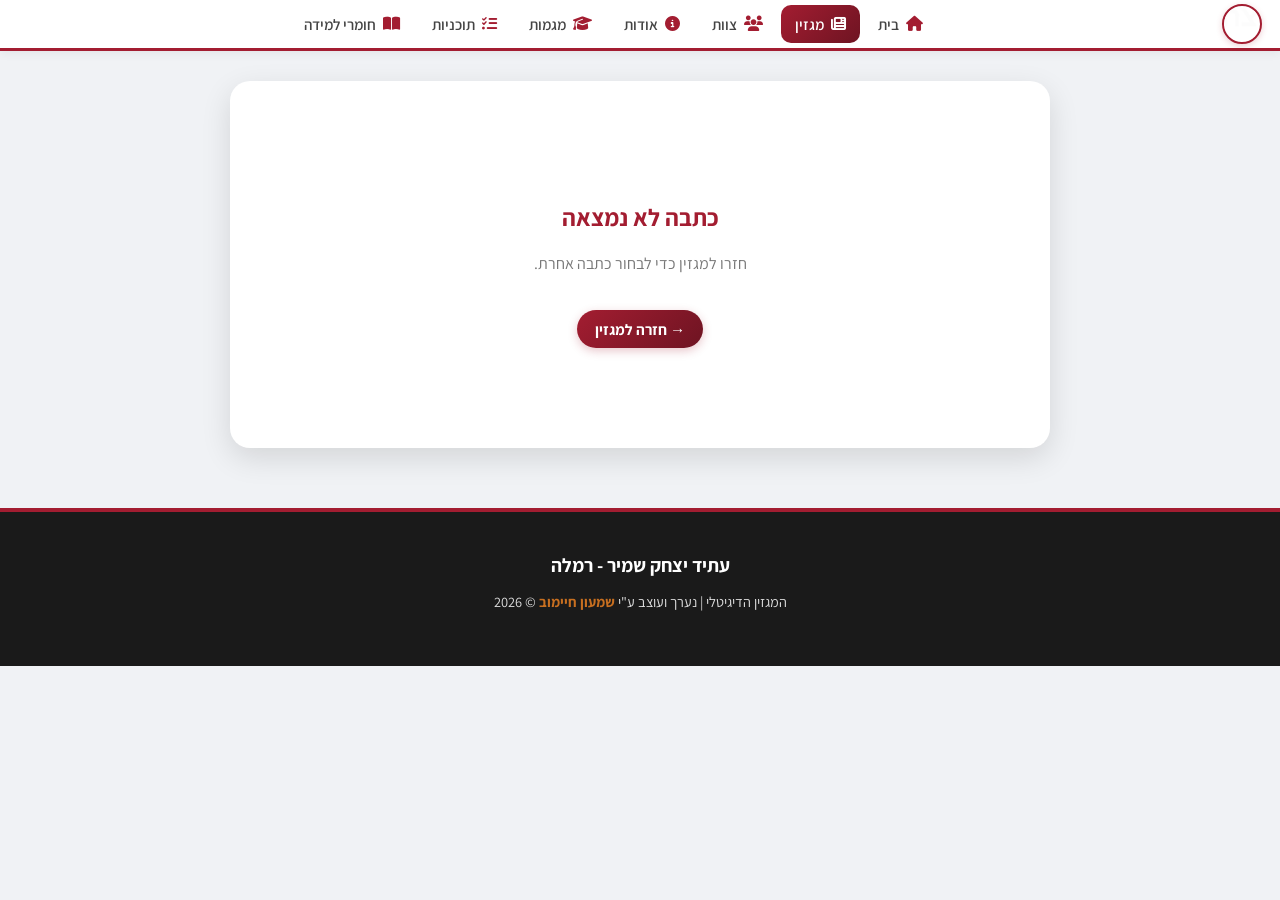
<file: article.html>
<!DOCTYPE html>
<html lang="he" dir="rtl">
<head>
    <meta charset="UTF-8">
    <meta name="viewport" content="width=device-width, initial-scale=1.0">
    <title>טוען כתבה... | מגזין עתיד שמיר</title>
    <link rel="icon" href="logo.png">
    <link href="https://fonts.googleapis.com/css2?family=Assistant:wght@300;400;600;700&display=swap" rel="stylesheet">
    <link rel="stylesheet" href="https://cdnjs.cloudflare.com/ajax/libs/font-awesome/6.5.2/css/all.min.css">
    <link rel="stylesheet" href="style.css">
</head>
<body>

<!-- ====== TOP SCHOOL NAVBAR (also on article pages) ====== -->
<nav class="school-nav" id="schoolNav">
    <div class="school-nav-inner">
        <a href="#" class="school-nav-logo" aria-label="לאתר בית הספר">
            <img src="logo.png" alt="לוגו בית הספר">
        </a>
        <ul class="school-nav-links">
            <li><a href="#"><i class="fa-solid fa-house"></i><span>בית</span></a></li>
            <li><a href="index.html" class="active"><i class="fa-solid fa-newspaper"></i><span>מגזין</span></a></li>
            <li><a href="#"><i class="fa-solid fa-users"></i><span>צוות</span></a></li>
            <li><a href="#"><i class="fa-solid fa-circle-info"></i><span>אודות</span></a></li>
            <li><a href="#"><i class="fa-solid fa-graduation-cap"></i><span>מגמות</span></a></li>
            <li><a href="#"><i class="fa-solid fa-list-check"></i><span>תוכניות</span></a></li>
            <li><a href="#"><i class="fa-solid fa-book-open"></i><span>חומרי למידה</span></a></li>
        </ul>
    </div>
</nav>

<!-- Mobile sticky bar: hamburger only (school-nav is hidden on mobile) -->
<div class="mobile-controls mobile-controls-article">
    <button class="hamburger-btn" onclick="toggleMobileMenu()" aria-label="תפריט">
        <span></span><span></span><span></span>
    </button>
</div>

<!-- Mobile menu -->
<div id="mobileMenu" class="mobile-menu">
    <div class="mobile-menu-content">
        <button class="close-menu" onclick="toggleMobileMenu()" aria-label="סגור"><i class="fa-solid fa-xmark"></i></button>
        <button class="close-menu-arrow" onclick="toggleMobileMenu()" aria-label="סגור תפריט"><i class="fa-solid fa-arrow-left"></i></button>

        <div class="mobile-menu-section">
            <h3><i class="fa-solid fa-compass"></i> ניווט באתר</h3>
            <a class="mm-link" href="#"><i class="fa-solid fa-house"></i> בית</a>
            <a class="mm-link active" href="index.html"><i class="fa-solid fa-newspaper"></i> מגזין</a>
            <a class="mm-link" href="#"><i class="fa-solid fa-users"></i> צוות</a>
            <a class="mm-link" href="#"><i class="fa-solid fa-circle-info"></i> אודות</a>
            <a class="mm-link" href="#"><i class="fa-solid fa-graduation-cap"></i> מגמות</a>
            <a class="mm-link" href="#"><i class="fa-solid fa-list-check"></i> תוכניות</a>
            <a class="mm-link" href="#"><i class="fa-solid fa-book-open"></i> חומרי למידה</a>
        </div>
    </div>
</div>
<div id="mobileMenuBackdrop" class="mobile-menu-backdrop" onclick="toggleMobileMenu()"></div>

<script>
function toggleMobileMenu() {
    document.getElementById('mobileMenu')?.classList.toggle('active');
    document.getElementById('mobileMenuBackdrop')?.classList.toggle('active');
    document.body.classList.toggle('menu-open');
}
</script>

<div class="article-layout">
    <aside class="related-side related-side-right" id="relatedRight" aria-label="כתבות נוספות"></aside>

    <main id="articleRoot" class="article-container">
        <div style="text-align:center; padding:60px 20px; color:#888;">טוען כתבה...</div>
    </main>

    <aside class="related-side related-side-left" id="relatedLeft" aria-label="כתבות נוספות"></aside>
</div>

<section class="related-mobile" id="relatedMobile" aria-label="כתבות נוספות"></section>

<footer>
    <p style="font-size:1.2rem; font-weight:700; margin:0 0 8px;">עתיד יצחק שמיר - רמלה</p>
    <p class="footer-credits">המגזין הדיגיטלי | נערך ועוצב ע"י <span class="footer-name">שמעון חיימוב</span> &copy; 2026</p>
</footer>

<button class="scroll-top-btn" id="scrollTopBtn" onclick="window.scrollTo({top:0,behavior:'smooth'})" aria-label="לראש העמוד">
    <i class="fa-solid fa-arrow-up"></i>
</button>

<script>
(function(){
    const btn = document.getElementById('scrollTopBtn');
    if (!btn) return;
    window.addEventListener('scroll', () => {
        btn.classList.toggle('show', window.scrollY > 400);
    }, { passive: true });
})();
</script>

<script src="articles.js"></script>
<script src="article.js"></script>
</body>
</html>
</file>
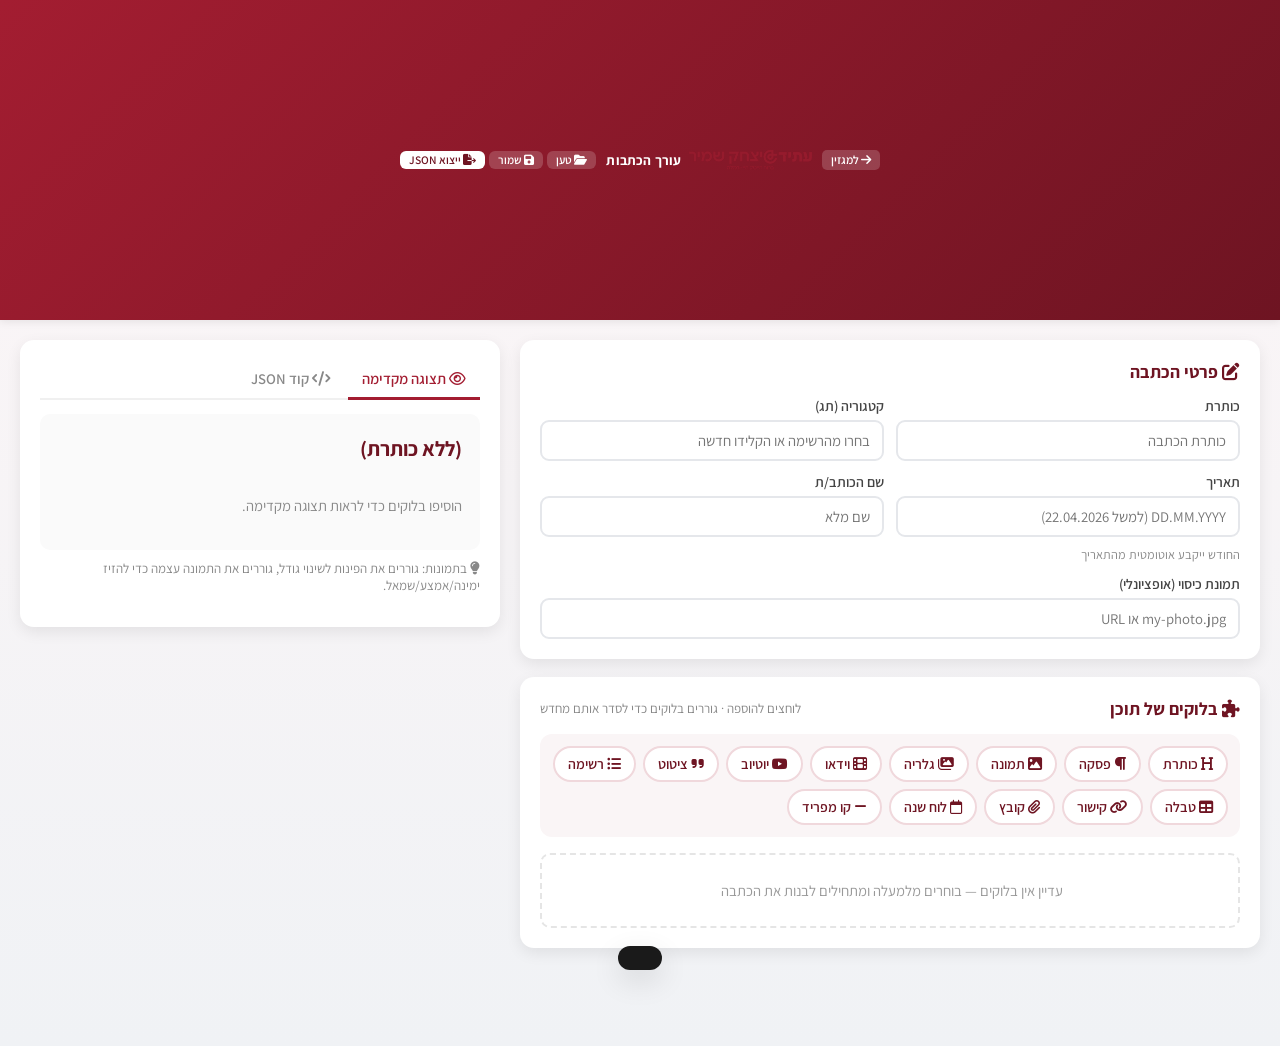
<file: editor.html>
<!DOCTYPE html>
<html lang="he" dir="rtl">
<head>
<meta charset="UTF-8">
<meta name="viewport" content="width=device-width,initial-scale=1">
<title>עורך כתבות — עתיד שמיר</title>
<link rel="icon" href="logo.png">
<link href="https://fonts.googleapis.com/css2?family=Assistant:wght@400;600;700;800&display=swap" rel="stylesheet">
<link rel="stylesheet" href="https://cdnjs.cloudflare.com/ajax/libs/font-awesome/6.5.2/css/all.min.css">
<link rel="stylesheet" href="style.css">
<link rel="stylesheet" href="editor.css">
</head>
<body class="editor-body">

<header class="editor-header">
    <div class="editor-header-inner">
        <a href="index.html" class="editor-back"><i class="fa-solid fa-arrow-right"></i> למגזין</a>
        <div class="editor-title">
            <img src="logo2.png" alt="" class="editor-logo">
            <h1>עורך הכתבות</h1>
        </div>
        <div class="editor-actions-top">
            <button class="ed-btn ed-btn-ghost" data-action="load-draft"><i class="fa-solid fa-folder-open"></i> טען</button>
            <button class="ed-btn ed-btn-ghost" data-action="save-draft"><i class="fa-solid fa-floppy-disk"></i> שמור</button>
            <button class="ed-btn ed-btn-primary" data-action="export-json"><i class="fa-solid fa-file-export"></i> ייצוא JSON</button>
        </div>
    </div>
</header>

<main class="editor-main">
    <section class="editor-form">
        <div class="ed-card">
            <h2><i class="fa-solid fa-pen-to-square"></i> פרטי הכתבה</h2>
            <div class="ed-grid-2">
                <label>כותרת
                    <input id="f-title" type="text" placeholder="כותרת הכתבה" data-bind>
                </label>
                <label>קטגוריה (תג)
                    <input id="f-tag" type="text" list="cat-list" placeholder="בחרו מהרשימה או הקלידו חדשה" data-bind>
                    <datalist id="cat-list">
                        <option value="PBL"></option>
                        <option value="הנהלה"></option>
                        <option value="הרצאות וטקסים"></option>
                        <option value="לימודים"></option>
                        <option value="למידה"></option>
                        <option value="מגמות"></option>
                        <option value="סיורים וטיולים"></option>
                        <option value="פעילויות"></option>
                        <option value="צוות"></option>
                    </datalist>
                </label>
                <label>תאריך
                    <input id="f-date" type="text" placeholder="DD.MM.YYYY (למשל 22.04.2026)" data-bind>
                    <small style="font-weight:400;color:#888;font-size:0.78rem;margin-top:4px;">החודש ייקבע אוטומטית מהתאריך</small>
                </label>
                <label>שם הכותב/ת
                    <input id="f-author" type="text" placeholder="שם מלא" data-bind>
                </label>
                <label class="span-2">תמונת כיסוי (אופציונלי)
                    <input id="f-img" type="text" placeholder="my-photo.jpg או URL" data-bind>
                </label>
            </div>
        </div>

        <div class="ed-card">
            <div class="ed-card-head">
                <h2><i class="fa-solid fa-puzzle-piece"></i> בלוקים של תוכן</h2>
                <span class="ed-hint">לוחצים להוספה · גוררים בלוקים כדי לסדר אותם מחדש</span>
            </div>

            <div class="ed-block-picker" id="blockPicker">
                <button data-add="heading"><i class="fa-solid fa-heading"></i> כותרת</button>
                <button data-add="paragraph"><i class="fa-solid fa-paragraph"></i> פסקה</button>
                <button data-add="image"><i class="fa-solid fa-image"></i> תמונה</button>
                <button data-add="gallery"><i class="fa-solid fa-images"></i> גלריה</button>
                <button data-add="video"><i class="fa-solid fa-film"></i> וידאו</button>
                <button data-add="youtube"><i class="fa-brands fa-youtube"></i> יוטיוב</button>
                <button data-add="quote"><i class="fa-solid fa-quote-right"></i> ציטוט</button>
                <button data-add="list"><i class="fa-solid fa-list-ul"></i> רשימה</button>
                <button data-add="table"><i class="fa-solid fa-table"></i> טבלה</button>
                <button data-add="link"><i class="fa-solid fa-link"></i> קישור</button>
                <button data-add="file"><i class="fa-solid fa-paperclip"></i> קובץ</button>
                <button data-add="calendar"><i class="fa-regular fa-calendar"></i> לוח שנה</button>
                <button data-add="divider"><i class="fa-solid fa-minus"></i> קו מפריד</button>
            </div>

            <div id="blocks" class="ed-blocks"></div>
            <div class="ed-empty" id="emptyHint">עדיין אין בלוקים — בוחרים מלמעלה ומתחילים לבנות את הכתבה <i class="fa-solid fa-sparkles"></i></div>
        </div>
    </section>

    <aside class="editor-side">
        <div class="ed-card">
            <div class="ed-tabs">
                <button class="ed-tab active" data-tab="preview"><i class="fa-regular fa-eye"></i> תצוגה מקדימה</button>
                <button class="ed-tab" data-tab="json"><i class="fa-solid fa-code"></i> קוד JSON</button>
            </div>
            <div id="tab-preview" class="ed-tab-content active">
                <div id="preview" class="ed-preview"></div>
                <p class="ed-hint" style="margin-top:10px;"><i class="fa-solid fa-lightbulb"></i> בתמונות: גוררים את הפינות לשינוי גודל, גוררים את התמונה עצמה כדי להזיז ימינה/אמצע/שמאל.</p>
            </div>
            <div id="tab-json" class="ed-tab-content">
                <div class="ed-json-actions">
                    <button class="ed-btn ed-btn-primary" data-action="copy-json"><i class="fa-solid fa-copy"></i> העתק</button>
                    <button class="ed-btn ed-btn-ghost" data-action="download-json"><i class="fa-solid fa-download"></i> הורד קובץ</button>
                </div>
                <pre id="jsonOut" class="ed-json"></pre>
                <p class="ed-hint">מעתיקים את הבלוק שלמעלה ומדביקים אותו בקובץ <code>articles.js</code> בתוך המערך <code>articles</code>. זהו — הכתבה תופיע באתר.</p>
            </div>
        </div>
    </aside>
</main>

<div id="toast" class="ed-toast"></div>

<script src="editor.js"></script>
</body>
</html>
</file>
<file: style.css>
/* ================================
   עתיד שמיר — מגזין דיגיטלי
   Optimized stylesheet (single source of truth)
   ================================ */

:root {
    --primary: #A31D31;
    --primary-dark: #6e1422;
    --secondary: #E67E22;
    --secondary-dark: #d35400;
    --dark: #1a1a1a;
    --accent: #ffffff;
    --glass: rgba(255, 255, 255, 0.92);
    --manager-grad: linear-gradient(135deg, #A31D31 0%, #6e1422 100%);
    --primary-grad: linear-gradient(135deg, var(--primary), var(--primary-dark));
    --secondary-grad: linear-gradient(135deg, var(--secondary), var(--secondary-dark));
    --shadow-sm: 0 2px 8px rgba(0,0,0,0.08);
    --shadow-md: 0 5px 15px rgba(0,0,0,0.08);
    --shadow-lg: 0 10px 30px rgba(0,0,0,0.12);
    --shadow-xl: 0 20px 40px rgba(163, 29, 49, 0.18);
    --transition: 0.3s cubic-bezier(0.4, 0, 0.2, 1);
}

* { box-sizing: border-box; }
html { scroll-behavior: smooth; }
body {
    font-family: 'Assistant', sans-serif;
    margin: 0;
    background: #f0f2f5;
    color: #333;
    overflow-x: hidden;
    -webkit-tap-highlight-color: transparent;
}
::selection { background: var(--primary); color: white; }
img, video, iframe { max-width: 100%; }

/* ================================
   HEADER (logo + arrows + slideshow)
   ================================ */
header {
    position: relative;
    color: white;
    text-align: center;
    padding: 80px 20px;
    display: flex;
    flex-direction: column;
    align-items: center;
    justify-content: center;
    overflow: hidden;
    min-height: 320px;
}

.header-bg {
    position: absolute;
    inset: 0;
    z-index: 0;
}
.header-bg-slide {
    position: absolute;
    inset: 0;
    background-size: cover;
    background-position: center;
    opacity: 0;
    transition: opacity 1.2s ease-in-out, transform 8s ease-out;
    transform: scale(1.05);
}
.header-bg-slide.active {
    opacity: 1;
    transform: scale(1);
}
.header-bg::after {
    content: '';
    position: absolute;
    inset: 0;
    background: linear-gradient(135deg, rgba(163, 29, 49, 0.85), rgba(26, 26, 26, 0.75));
    z-index: 1;
}

.header-inner {
    position: relative;
    z-index: 2;
    display: flex;
    align-items: center;
    justify-content: center;
    gap: 30px;
    width: 100%;
    max-width: 1400px;
}

.main-logo {
    width: 700px;
    max-width: 75%;
    height: auto;
    filter: drop-shadow(0px 4px 10px rgba(0,0,0,0.3));
    animation: logoFloat 3s ease-in-out infinite;
}
@keyframes logoFloat {
    0%, 100% { transform: translateY(0); }
    50% { transform: translateY(-10px); }
}

.header-arrow {
    background: rgba(255, 255, 255, 0.12);
    backdrop-filter: blur(8px);
    -webkit-backdrop-filter: blur(8px);
    border: 2px solid rgba(255, 255, 255, 0.35);
    color: white;
    width: 54px;
    height: 54px;
    border-radius: 50%;
    cursor: pointer;
    font-size: 1.6rem;
    display: flex;
    align-items: center;
    justify-content: center;
    transition: var(--transition);
    flex-shrink: 0;
    box-shadow: 0 4px 15px rgba(0,0,0,0.2);
}
.header-arrow:hover {
    background: var(--primary);
    border-color: white;
    transform: scale(1.1);
    box-shadow: 0 6px 20px rgba(163, 29, 49, 0.4);
}
.header-arrow:active { transform: scale(0.95); }

.header-dots {
    position: absolute;
    bottom: 18px;
    left: 50%;
    transform: translateX(-50%);
    display: flex;
    gap: 8px;
    z-index: 3;
}
.header-dots .h-dot {
    width: 9px;
    height: 9px;
    border-radius: 50%;
    background: rgba(255,255,255,0.4);
    cursor: pointer;
    transition: var(--transition);
}
.header-dots .h-dot.active {
    background: white;
    width: 26px;
    border-radius: 10px;
}

/* ================================
   MOBILE CONTROLS
   ================================ */
.mobile-controls {
    display: none;
    position: sticky;
    top: 0;
    background: white;
    padding: 10px 12px;
    z-index: 1101;
    box-shadow: var(--shadow-sm);
    align-items: center;
    gap: 10px;
}
.hamburger-btn {
    width: 42px; height: 42px;
    background: white;
    border: 2px solid var(--primary);
    border-radius: 10px;
    cursor: pointer; padding: 8px;
    display: flex; flex-direction: column;
    justify-content: space-around; align-items: center;
    transition: var(--transition);
    flex-shrink: 0;
}
.hamburger-btn:hover { background: var(--primary); }
.hamburger-btn:hover span,
.hamburger-btn.active span { background: white; }
.hamburger-btn span {
    width: 22px; height: 2.5px;
    background: var(--primary);
    border-radius: 3px;
    transition: var(--transition);
}
.hamburger-btn.active { background: var(--primary); }
.hamburger-btn.active span:nth-child(1) { transform: rotate(45deg) translate(5px, 5px); }
.hamburger-btn.active span:nth-child(2) { opacity: 0; }
.hamburger-btn.active span:nth-child(3) { transform: rotate(-45deg) translate(6px, -6px); }

.mobile-search {
    flex: 1;
    padding: 11px 18px;
    border: 2px solid #e0e0e0;
    border-radius: 22px;
    font-family: inherit;
    font-size: 0.95rem;
    outline: none;
    transition: var(--transition);
    background: #fafafa;
}
.mobile-search:focus {
    border-color: var(--primary);
    background: white;
    box-shadow: 0 0 0 3px rgba(163, 29, 49, 0.1);
}

.mobile-menu {
    position: fixed;
    top: 0; right: -100%;
    width: 85%; max-width: 350px;
    height: 100vh;
    background: white;
    z-index: 2000;
    overflow-y: auto;
    overflow-x: hidden;
    transition: right 0.4s cubic-bezier(0.4, 0, 0.2, 1);
    box-shadow: -5px 0 25px rgba(0,0,0,0.2);
    visibility: hidden;
}
.mobile-menu.active { right: 0; visibility: visible; }
.mobile-menu-content { padding: 20px; padding-top: 18px; position: relative; }

.menu-logo-bar {
    display: flex;
    align-items: center;
    justify-content: center;
    padding: 8px 0 14px;
    margin: 0 auto 14px;
    border-bottom: 2px solid #f0f0f0;
    background: transparent;
}
.menu-logo-bar img {
    height: 70px;
    width: auto;
    max-width: 80%;
    object-fit: contain;
    display: block;
    background: transparent;
    filter: drop-shadow(0 2px 6px rgba(0,0,0,0.1));
}

.close-menu {
    position: absolute; left: 12px; top: 12px;
    background: #f5f5f5; border: none;
    font-size: 26px; cursor: pointer;
    color: #333; line-height: 1;
    width: 38px; height: 38px;
    border-radius: 50%;
    display: flex; align-items: center; justify-content: center;
    transition: var(--transition);
    z-index: 5;
}
.close-menu:hover { background: var(--primary); color: white; }

.close-menu-arrow {
    position: absolute;
    top: 50%;
    left: -1px;
    transform: translate(-100%, -50%);
    width: 34px; height: 64px;
    background: var(--primary-grad);
    color: white;
    border: none;
    border-radius: 12px 0 0 12px;
    cursor: pointer;
    font-size: 1.3rem;
    font-weight: bold;
    box-shadow: -4px 0 12px rgba(0,0,0,0.25);
    display: flex;
    align-items: center;
    justify-content: center;
    transition: var(--transition);
    opacity: 0;
    pointer-events: none;
    z-index: 2001;
}
.mobile-menu.active .close-menu-arrow {
    opacity: 1;
    pointer-events: auto;
}
.close-menu-arrow:hover { background: var(--primary-dark); }
.mobile-menu-section {
    margin-bottom: 25px;
    padding-bottom: 20px;
    border-bottom: 1px solid #eee;
}
.mobile-menu-section:last-child { border-bottom: none; }
.mobile-menu-section h3 {
    font-size: 1.05rem;
    margin-bottom: 15px;
    color: var(--primary);
    font-weight: bold;
}
.mobile-select, .sidebar-input {
    width: 100%;
    padding: 12px;
    border: 2px solid #e0e0e0;
    border-radius: 12px;
    font-family: inherit;
    font-size: 0.95rem;
    background: white;
    outline: none;
    transition: var(--transition);
    font-weight: 600;
}
.mobile-select:focus, .sidebar-input:focus {
    border-color: var(--primary);
    box-shadow: 0 0 0 3px rgba(163, 29, 49, 0.1);
}
.mobile-filter-btn {
    display: inline-flex;
    align-items: center;
    gap: 7px;
    padding: 9px 16px;
    margin: 0 0 8px 0;
    border: none;
    background: #fbeef0;
    color: var(--primary-dark, #7a1424);
    border-radius: 999px;
    cursor: pointer;
    font-weight: 600;
    font-family: inherit;
    transition: var(--transition);
    font-size: 0.9rem;
    white-space: nowrap;
}
.mobile-filter-btn .chip-dot {
    width: 7px; height: 7px; border-radius: 50%;
    background: var(--primary); display: inline-block;
    transition: var(--transition);
}
.mobile-filter-btn:hover { background: #f6dde2; }
.mobile-filter-btn.active {
    background: var(--primary-grad);
    color: white;
    box-shadow: 0 4px 12px rgba(163, 29, 49, 0.35);
}
.mobile-filter-btn.active .chip-dot { background: white; }
/* In the categories accordion, lay chips out as wrap */
.mm-acc-body { flex-direction: row !important; flex-wrap: wrap; gap: 6px; }
.manager-section {
    background: var(--manager-grad);
    color: white;
    padding: 20px;
    border-radius: 15px;
}
.manager-section h3 { color: white; }

/* ================================
   DESKTOP FILTER BAR
   ================================ */
.filter-container {
    position: relative;
    background: var(--glass);
    backdrop-filter: blur(10px);
    -webkit-backdrop-filter: blur(10px);
    padding: 12px 20px;
    margin: 0;
    z-index: 50;
    box-shadow: 0 2px 10px rgba(0,0,0,0.06);
    display: flex;
    align-items: center;
    justify-content: center;
    gap: 10px;
    flex-wrap: wrap;
    width: 100%;
    max-width: none;
}
.filter-group-start, .filter-group-end {
    display: flex;
    align-items: center;
    gap: 8px;
    flex-shrink: 0;
}
/* All filter controls (All / month dropdown / sort) share the chip pill look */
.filter-btn, .dropdown-select, .sort-btn {
    display: inline-flex;
    align-items: center;
    gap: 7px;
    padding: 9px 16px;
    border: none;
    background: #fbeef0;
    color: var(--primary-dark, #7a1424);
    border-radius: 999px;
    cursor: pointer;
    font-weight: 600;
    transition: var(--transition);
    font-size: 0.9rem;
    font-family: inherit;
    outline: none;
    white-space: nowrap;
    flex-shrink: 0;
    line-height: 1.3;
}
.filter-btn:hover, .sort-btn:hover, .dropdown-select:hover {
    background: #f6dde2;
    transform: translateY(-1px);
}
.filter-btn.active {
    background: var(--primary-grad);
    color: white;
    box-shadow: 0 4px 12px rgba(163, 29, 49, 0.35);
}
.filter-btn.active .chip-dot, .sort-btn .chip-dot, .dropdown-select-wrap.has-dot::before { background: white; }
.dropdown-select {
    appearance: none;
    -webkit-appearance: none;
    padding-left: 28px;
    background-image: url("data:image/svg+xml;charset=UTF-8,%3csvg xmlns='http://www.w3.org/2000/svg' viewBox='0 0 24 24' fill='none' stroke='%23A31D31' stroke-width='2.5' stroke-linecap='round' stroke-linejoin='round'%3e%3cpolyline points='6 9 12 15 18 9'%3e%3c/polyline%3e%3c/svg%3e");
    background-repeat: no-repeat;
    background-position: left 10px center;
    background-size: 12px;
}

/* Mobile horizontal scroll category chips */
.chip-scroll {
    display: none;
    overflow-x: auto;
    overflow-y: hidden;
    -webkit-overflow-scrolling: touch;
    scrollbar-width: none;
    padding: 12px 15px;
    background: white;
    gap: 8px;
    position: sticky;
    top: 66px;
    z-index: 999;
    box-shadow: 0 1px 4px rgba(0,0,0,0.06);
}
.chip-scroll::-webkit-scrollbar { display: none; }

/* Desktop categories: become direct flex children of .filter-container so all pills wrap together as one row */
.desktop-cats {
    display: contents;
}
.chip {
    display: inline-flex;
    align-items: center;
    gap: 7px;
    flex-shrink: 0;
    padding: 9px 16px;
    border: none;
    color: var(--primary-dark, #7a1424);
    background: #fbeef0;
    border-radius: 999px;
    font-size: 0.9rem;
    font-weight: 600;
    cursor: pointer;
    transition: var(--transition);
    white-space: nowrap;
    font-family: inherit;
}
.chip .chip-dot {
    width: 7px;
    height: 7px;
    border-radius: 50%;
    background: var(--primary);
    display: inline-block;
    transition: var(--transition);
}
.chip:hover {
    background: #f6dde2;
    transform: translateY(-1px);
}
.chip.active {
    background: var(--primary-grad);
    color: white;
    box-shadow: 0 4px 12px rgba(163, 29, 49, 0.35);
}
.chip.active .chip-dot { background: white; }

/* ================================
   CARD MEDIA CAROUSEL
   ================================ */
.card-slides {
    position: relative;
    width: 100%;
    height: 100%;
}
.card-slide {
    position: absolute;
    inset: 0;
    opacity: 0;
    transition: opacity 0.5s ease;
}
.card-slide.active { opacity: 1; }
.card-arrow {
    position: absolute;
    top: 50%;
    transform: translateY(-50%);
    background: rgba(0,0,0,0.45);
    color: white;
    border: none;
    width: 36px;
    height: 36px;
    border-radius: 50%;
    cursor: pointer;
    z-index: 7;
    display: flex;
    align-items: center;
    justify-content: center;
    font-size: 1rem;
    opacity: 0;
    transition: var(--transition);
}
.card:hover .card-arrow,
.card-arrow:focus { opacity: 1; }
.card-arrow:hover { background: var(--primary); transform: translateY(-50%) scale(1.1); }
.card-arrow-prev { right: 8px; }
.card-arrow-next { left: 8px; }
.card-dots {
    position: absolute;
    bottom: 8px;
    left: 50%;
    transform: translateX(-50%);
    display: flex;
    gap: 5px;
    z-index: 7;
}
.card-dot {
    width: 6px; height: 6px;
    background: rgba(255,255,255,0.5);
    border-radius: 50%;
    transition: var(--transition);
}
.card-dot.active { background: white; width: 18px; border-radius: 6px; }

/* On mobile: always show arrows */
@media (max-width: 900px) {
    .card-arrow { opacity: 1; background: rgba(0,0,0,0.55); }
}

/* ================================
   LAYOUT + GRID
   ================================ */
.main-layout {
    display: grid;
    grid-template-columns: 3fr 1fr;
    max-width: 1400px;
    margin: 40px auto;
    gap: 30px;
    padding: 0 20px;
}
.grid {
    display: grid;
    grid-template-columns: repeat(3, 1fr);
    gap: 25px;
}

/* ================================
   CARDS
   ================================ */
.card {
    background: white;
    border-radius: 20px;
    overflow: hidden;
    box-shadow: var(--shadow-md);
    transition: all 0.4s cubic-bezier(0.4, 0, 0.2, 1);
    position: relative;
    border-bottom: 4px solid transparent;
    cursor: pointer;
    display: flex;
    flex-direction: column;
    text-decoration: none;
    color: inherit;
    animation: fadeInUp 0.5s ease-out;
}
@keyframes fadeInUp {
    from { opacity: 0; transform: translateY(20px); }
    to { opacity: 1; transform: translateY(0); }
}
.card:hover {
    transform: translateY(-8px);
    border-bottom-color: var(--secondary);
    box-shadow: var(--shadow-xl);
}
.card-img-wrapper {
    position: relative;
    height: 220px;
    overflow: hidden;
    background: #000;
    flex-shrink: 0;
}
.card-img {
    width: 100%;
    height: 100%;
    object-fit: cover;
    transition: transform 0.5s ease;
    display: block;
}
.card:hover .card-img { transform: scale(1.05); }

.month-badge {
    position: absolute;
    top: 12px;
    right: 12px;
    background: var(--secondary);
    color: white;
    padding: 5px 12px;
    border-radius: 10px;
    font-size: 0.85rem;
    font-weight: bold;
    z-index: 6;
    box-shadow: 0 2px 8px rgba(0,0,0,0.2);
}
.card-body { padding: 20px; flex-grow: 1; display: block; text-decoration: none; color: inherit; }
.card-tag {
    color: var(--primary);
    font-size: 0.85rem;
    font-weight: bold;
}
.card-body h3 {
    font-size: 1.2rem;
    margin: 8px 0 10px;
    line-height: 1.4;
    color: var(--dark);
}
.card-body p {
    color: #666;
    font-size: 0.92rem;
    line-height: 1.5;
    margin: 0;
}

/* ================================
   SIDEBAR
   ================================ */
.sidebar { display: flex; flex-direction: column; gap: 25px; }
.widget {
    background: white;
    padding: 25px;
    border-radius: 20px;
    box-shadow: var(--shadow-md);
}
.widget h3 {
    border-bottom: 2px solid var(--primary);
    padding-bottom: 12px;
    margin-top: 0;
    font-size: 1.2rem;
}
.manager-widget {
    background: var(--manager-grad);
    color: white;
}
.manager-widget h3 { border-color: rgba(255,255,255,0.4); }

.widget form button, .mobile-menu-section form button {
    width: 100%;
    padding: 12px;
    background: var(--secondary-grad);
    color: white;
    border: none;
    border-radius: 10px;
    cursor: pointer;
    font-weight: bold;
    font-family: inherit;
    margin-top: 8px;
    transition: var(--transition);
}
.widget form button:hover, .mobile-menu-section form button:hover {
    transform: translateY(-2px);
    box-shadow: 0 6px 15px rgba(230, 126, 34, 0.4);
}

#countdown, #mobileCountdown {
    font-size: 2.5rem;
    font-weight: bold;
    color: var(--primary);
    text-align: center;
}

/* ================================
   ARTICLE PAGE
   ================================ */
.article-topbar {
    position: sticky;
    top: 0;
    background: var(--glass);
    backdrop-filter: blur(10px);
    -webkit-backdrop-filter: blur(10px);
    padding: 10px 24px;
    z-index: 100;
    box-shadow: var(--shadow-sm);
    display: flex;
    align-items: center;
    gap: 14px;
    border-bottom: 3px solid var(--primary);
}
.topbar-side { flex: 1; display: flex; align-items: center; gap: 10px; }
.topbar-side.right { justify-content: flex-start; }
.topbar-side.left { justify-content: flex-end; }
.topbar-brand {
    display: flex;
    align-items: center;
    gap: 12px;
    text-decoration: none;
    color: inherit;
    justify-content: center;
    flex-shrink: 0;
    transition: var(--transition);
}
.topbar-brand:hover { transform: translateY(-1px); }
.topbar-brand img {
    width: 56px;
    height: 56px;
    object-fit: contain;
    filter: drop-shadow(0 2px 6px rgba(0,0,0,0.15));
}
.topbar-actions { display: flex; align-items: center; gap: 8px; }
.back-btn {
    display: inline-flex;
    align-items: center;
    gap: 8px;
    padding: 9px 18px;
    background: var(--primary-grad);
    color: white;
    text-decoration: none;
    border-radius: 22px;
    font-weight: bold;
    border: none;
    cursor: pointer;
    font-family: inherit;
    font-size: 0.95rem;
    transition: var(--transition);
    box-shadow: 0 3px 10px rgba(163, 29, 49, 0.25);
}
.back-btn:hover {
    transform: translateX(-3px);
    box-shadow: 0 5px 15px rgba(163, 29, 49, 0.4);
}
.share-btn-framed {
    background: white;
    border: 1.5px solid #ddd;
    border-radius: 22px;
    padding: 9px 16px;
    cursor: pointer;
    display: inline-flex;
    align-items: center;
    gap: 8px;
    transition: var(--transition);
    font-family: inherit;
    font-weight: bold;
    font-size: 0.9rem;
    color: #555;
}
.share-btn-framed:hover {
    border-color: var(--secondary);
    color: var(--secondary);
}
#share-feedback {
    color: #27ae60;
    font-size: 0.85rem;
    font-weight: bold;
    opacity: 0;
    transition: opacity 0.3s;
}
#share-feedback.show { opacity: 1; }

/* Article layout: side rails with related articles */
.article-layout {
    display: grid;
    grid-template-columns: minmax(220px, 1fr) minmax(0, 900px) minmax(220px, 1fr);
    gap: 24px;
    max-width: 1500px;
    margin: 30px auto;
    padding: 0 20px;
    align-items: start;
}
.related-side {
    position: sticky;
    top: 80px;
    display: flex;
    flex-direction: column;
    gap: 14px;
    max-height: calc(100vh - 100px);
    overflow-y: auto;
    padding-bottom: 10px;
}
.related-side::-webkit-scrollbar { width: 6px; }
.related-side::-webkit-scrollbar-thumb { background: rgba(163,29,49,0.3); border-radius: 4px; }
.related-title {
    font-size: 1.05rem;
    color: var(--primary);
    margin: 0 0 4px;
    padding-bottom: 8px;
    border-bottom: 2px solid var(--primary);
    font-weight: 700;
}
.related-card {
    display: block;
    background: white;
    border-radius: 14px;
    overflow: hidden;
    text-decoration: none;
    color: inherit;
    box-shadow: var(--shadow-sm);
    transition: var(--transition);
    border-bottom: 3px solid transparent;
}
.related-card:hover {
    transform: translateY(-3px);
    box-shadow: var(--shadow-md);
    border-bottom-color: var(--secondary);
}
.rel-thumb {
    position: relative;
    width: 100%;
    aspect-ratio: 16/10;
    background: #1a1a1a;
    overflow: hidden;
}
.rel-thumb img {
    width: 100%;
    height: 100%;
    object-fit: cover;
    display: block;
    transition: transform 0.5s ease;
}
.related-card:hover .rel-thumb img { transform: scale(1.05); }
.rel-fallback {
    width: 100%; height: 100%;
    background: var(--primary-grad);
}
.rel-month {
    position: absolute;
    top: 8px; right: 8px;
    background: var(--secondary);
    color: white;
    padding: 3px 9px;
    border-radius: 8px;
    font-size: 0.72rem;
    font-weight: bold;
    box-shadow: 0 2px 6px rgba(0,0,0,0.2);
}
.rel-body { padding: 10px 12px 14px; }
.rel-tag {
    color: var(--primary);
    font-size: 0.75rem;
    font-weight: bold;
}
.rel-body h4 {
    font-size: 0.95rem;
    margin: 4px 0 0;
    line-height: 1.35;
    color: var(--dark);
    font-weight: 700;
}

/* Mobile related block (shown below article) */
.related-mobile {
    display: none;
    max-width: 900px;
    margin: 30px auto 10px;
    padding: 0 15px;
}
.related-mobile-grid {
    display: grid;
    grid-template-columns: repeat(2, 1fr);
    gap: 14px;
    margin-top: 12px;
}

.article-container {
    max-width: 900px;
    margin: 0;
    background: white;
    border-radius: 20px;
    padding: 40px;
    box-shadow: var(--shadow-lg);
}

.article-title {
    font-size: 2.2rem;
    color: var(--dark);
    margin: 0 0 15px;
    line-height: 1.3;
}
.meta-info {
    display: flex;
    flex-wrap: wrap;
    gap: 15px;
    color: #777;
    font-weight: bold;
    margin-bottom: 25px;
    border-bottom: 1px solid #eee;
    padding-bottom: 15px;
    font-size: 0.95rem;
}

/* Gallery / swiper */
.gallery {
    position: relative;
    width: 100%;
    height: 480px;
    background: #000;
    border-radius: 16px;
    overflow: hidden;
    margin: 20px 0;
    user-select: none;
    -webkit-user-select: none;
}
.gallery-track {
    display: flex;
    height: 100%;
    direction: ltr;
    transition: transform 0.4s cubic-bezier(0.4, 0, 0.2, 1);
    will-change: transform;
}
.gallery-slide {
    flex: 0 0 100%;
    height: 100%;
    display: flex;
    align-items: center;
    justify-content: center;
    background: #000;
}
.gallery-slide img,
.gallery-slide video,
.gallery-slide iframe {
    width: 100%;
    height: 100%;
    object-fit: contain;
    display: block;
    border: none;
}
.nav-btn {
    position: absolute;
    top: 50%;
    transform: translateY(-50%);
    background: rgba(0,0,0,0.55);
    color: white;
    border: none;
    width: 44px;
    height: 44px;
    border-radius: 50%;
    cursor: pointer;
    z-index: 15;
    display: flex;
    align-items: center;
    justify-content: center;
    transition: var(--transition);
    font-size: 1.2rem;
}
.nav-btn:hover { background: var(--primary); transform: translateY(-50%) scale(1.1); }
.prev-btn { right: 12px; }
.next-btn { left: 12px; }
.dots-container {
    position: absolute;
    bottom: 14px;
    left: 50%;
    transform: translateX(-50%);
    display: flex;
    gap: 6px;
    z-index: 10;
}
.dot {
    width: 8px; height: 8px;
    background: rgba(255,255,255,0.45);
    border-radius: 50%;
    cursor: pointer;
    transition: var(--transition);
}
.dot.active { background: white; width: 22px; border-radius: 10px; }

/* Article body blocks */
.article-body {
    font-size: 1.1rem;
    line-height: 1.85;
    color: #222;
    text-align: justify;
}
.article-body > *:first-child { margin-top: 0; }
.block-text { margin: 18px 0; }
.block-text strong, .block-text b { color: var(--primary); font-weight: 700; }
.block-text em, .block-text i { font-style: italic; color: #444; }
.block-text a { color: var(--primary); text-decoration: underline; font-weight: 600; }
.block-text a:hover { color: var(--secondary); }

.block-heading {
    font-size: 1.5rem;
    color: var(--primary);
    margin: 30px 0 12px;
    font-weight: 700;
    padding-right: 12px;
    border-right: 4px solid var(--secondary);
}
.block-quote {
    margin: 25px 0;
    padding: 18px 24px;
    background: linear-gradient(135deg, #fef5f0, #fef9f5);
    border-right: 5px solid var(--secondary);
    border-radius: 10px;
    font-style: italic;
    font-size: 1.1rem;
    color: #444;
    position: relative;
}
.block-image, .block-video {
    margin: 25px 0;
    border-radius: 14px;
    overflow: hidden;
    box-shadow: var(--shadow-md);
}
.block-image img, .block-video video, .block-video iframe {
    width: 100%;
    display: block;
    border: none;
}
.block-image figcaption {
    padding: 10px 16px;
    background: #f7f7f7;
    color: #666;
    font-size: 0.9rem;
    text-align: center;
    font-style: italic;
}
.block-table-wrap {
    margin: 25px 0;
    overflow-x: auto;
    border-radius: 12px;
    box-shadow: var(--shadow-sm);
}
.block-table {
    width: 100%;
    border-collapse: collapse;
    background: white;
    font-size: 0.95rem;
}
.block-table th {
    background: var(--primary-grad);
    color: white;
    padding: 12px 14px;
    text-align: right;
    font-weight: 700;
}
.block-table td {
    padding: 11px 14px;
    border-bottom: 1px solid #eee;
}
.block-table tr:nth-child(even) td { background: #fafafa; }

.block-list { margin: 18px 0; padding-right: 24px; }
.block-list li { margin-bottom: 8px; }
.block-list.ordered { list-style: decimal; }
.block-list.unordered { list-style: disc; }

.block-link-card {
    display: flex;
    align-items: center;
    gap: 14px;
    padding: 16px 20px;
    background: linear-gradient(135deg, #fafafa, #f0f0f0);
    border: 2px solid #eaeaea;
    border-radius: 14px;
    margin: 20px 0;
    text-decoration: none;
    color: inherit;
    transition: var(--transition);
}
.block-link-card:hover {
    border-color: var(--primary);
    transform: translateY(-2px);
    box-shadow: var(--shadow-md);
}
.block-link-card .icon {
    font-size: 2rem;
    flex-shrink: 0;
}
.block-link-card .lc-text strong {
    display: block;
    color: var(--primary);
    font-size: 1.05rem;
    margin-bottom: 2px;
}
.block-link-card .lc-text span {
    color: #666;
    font-size: 0.88rem;
}

.block-file {
    display: inline-flex;
    align-items: center;
    gap: 10px;
    padding: 12px 20px;
    background: var(--primary-grad);
    color: white;
    border-radius: 12px;
    text-decoration: none;
    font-weight: bold;
    margin: 12px 0;
    transition: var(--transition);
}
.block-file:hover { transform: translateY(-2px); box-shadow: var(--shadow-md); }

.block-calendar {
    margin: 25px 0;
    border-radius: 14px;
    overflow: hidden;
    border: 2px solid #eee;
}
.block-calendar iframe { width: 100%; height: 500px; border: none; display: block; }

.block-divider {
    margin: 30px 0;
    border: none;
    border-top: 2px dashed #ddd;
}

.article-body::first-letter {
    /* keep clean — drop-cap removed in blocks mode (kept for legacy plain text) */
}
.legacy-body::first-letter {
    float: right;
    font-size: 4.5rem;
    line-height: 0.85;
    font-weight: bold;
    color: var(--primary);
    margin-left: 8px;
    margin-top: 5px;
}

/* ================================
   FOOTER
   ================================ */
footer {
    background: var(--dark);
    color: white;
    padding: 40px 20px;
    text-align: center;
    border-top: 4px solid var(--primary);
    margin-top: 60px;
}
.footer-name { color: var(--secondary); font-weight: bold; }
.footer-credits { font-size: 0.9rem; opacity: 0.85; }

/* ================================
   RESPONSIVE
   ================================ */
@media (max-width: 1300px) {
    .article-layout {
        grid-template-columns: minmax(180px, 1fr) minmax(0, 820px) minmax(180px, 1fr);
        gap: 16px;
    }
    .rel-body h4 { font-size: 0.9rem; }
}

@media (max-width: 1100px) {
    .grid { grid-template-columns: repeat(2, 1fr); }
    .article-layout {
        grid-template-columns: 1fr;
        max-width: 900px;
    }
    .related-side { display: none; }
    .related-mobile { display: block; }
}

@media (max-width: 900px) {
    .filter-container { display: none; }
    .mobile-controls { display: flex; }
    .chip-scroll { display: none; }

    .main-layout {
        grid-template-columns: 1fr;
        margin: 20px auto;
        padding: 0;
    }
    .sidebar { display: none; }
    .grid {
        grid-template-columns: 1fr;
        gap: 20px;
        padding: 0 15px;
    }
    header { padding: 50px 15px; min-height: 240px; }
    .main-logo { width: 100%; max-width: 280px; }
    .header-arrow { width: 44px; height: 44px; font-size: 1.3rem; }
    .header-inner { gap: 12px; }

    .article-layout { padding: 0; margin: 15px auto; gap: 0; }
    .article-container {
        margin: 0 15px;
        padding: 22px 18px;
        border-radius: 16px;
    }
    .article-title { font-size: 1.5rem; }
    .gallery { height: 280px; border-radius: 12px; }
    .article-body { font-size: 1rem; line-height: 1.75; }
    .block-heading { font-size: 1.25rem; }
    .meta-info { gap: 8px; font-size: 0.88rem; }
    .nav-btn { width: 38px; height: 38px; }
    .topbar-brand img { width: 44px; height: 44px; }
    .article-topbar { padding: 8px 12px; gap: 6px; }
    .back-btn { padding: 8px 14px; font-size: 0.85rem; }
    .share-btn-framed { padding: 7px 10px; font-size: 0.85rem; }
    .topbar-side { gap: 5px; }
}

@media (max-width: 600px) {
    .card-img-wrapper { height: 200px; }
    .card-body h3 { font-size: 1.1rem; }
    .gallery { height: 230px; }
    .related-mobile-grid { grid-template-columns: 1fr; }
}

/* ========== Block image with width/align/wrap ========== */
.article-body { overflow: hidden; }
.article-body::after { content:''; display:block; clear:both; }
.block-image.align-center { margin-left: auto; margin-right: auto; }
.block-image.align-right  { margin-left: auto;  margin-right: 0; }
.block-image.align-left   { margin-left: 0;     margin-right: auto; }
.block-image.wrapped.align-right {
    float: right; margin: 6px 0 14px 18px;
    max-width: 50%;
}
.block-image.wrapped.align-left {
    float: left; margin: 6px 18px 14px 0;
    max-width: 50%;
}

/* Gallery as grid */
.block-gallery-grid {
    display: grid;
    grid-template-columns: repeat(auto-fill, minmax(160px, 1fr));
    gap: 8px;
    margin: 16px 0;
}
.block-gallery-grid img {
    width: 100%; aspect-ratio: 1; object-fit: cover;
    border-radius: 10px; cursor: zoom-in;
    transition: transform 0.2s;
}
.block-gallery-grid img:hover { transform: scale(1.03); }

/* Calendar list */
.block-calendar-list {
    background: #fff5f6; border-radius: 12px;
    padding: 16px 18px; margin: 16px 0;
}
.block-calendar-list ul { list-style: none; padding: 0; margin: 0; }
.block-calendar-list li {
    padding: 8px 0; border-bottom: 1px dashed #f0d8dc;
}
.block-calendar-list li:last-child { border-bottom: none; }

/* ================================
   SCHOOL TOP NAVBAR
   Square logo: 56x56 px (export 112x112 for retina)
   ================================ */
.school-nav {
    background: #ffffff;
    border-bottom: 3px solid var(--primary);
    box-shadow: 0 2px 10px rgba(0,0,0,0.06);
    position: sticky;
    top: 0;
    z-index: 1100;
}
.school-nav-inner {
    max-width: 1400px;
    margin: 0 auto;
    padding: 4px 18px;
    display: flex;
    align-items: center;
    gap: 14px;
    min-height: 48px;
}
.school-nav-logo {
    width: 40px; height: 40px;
    border-radius: 50%;
    background: white;
    border: 2px solid var(--primary);
    display: flex; align-items: center; justify-content: center;
    flex-shrink: 0;
    box-shadow: 0 2px 6px rgba(163,29,49,0.2);
    transition: var(--transition);
    overflow: hidden;
}
.school-nav-logo:hover { transform: translateY(-2px); }
.school-nav-logo img {
    width: 100%; height: 100%; object-fit: cover;
    border-radius: 50%;
}
.school-nav-links {
    list-style: none;
    margin: 0;
    padding: 0;
    display: flex;
    flex: 1;
    justify-content: center;
    gap: 4px;
    flex-wrap: wrap;
}
.school-nav-links a {
    display: inline-flex;
    align-items: center;
    gap: 7px;
    padding: 9px 14px;
    border-radius: 10px;
    text-decoration: none;
    color: #444;
    font-weight: 600;
    font-size: 0.95rem;
    transition: var(--transition);
    white-space: nowrap;
}
.school-nav-links a i { font-size: 0.95rem; color: var(--primary); transition: var(--transition); }
.school-nav-links a:hover { background: #fbeef0; color: var(--primary-dark); }
.school-nav-links a.active {
    background: var(--primary-grad);
    color: white;
}
.school-nav-links a.active i { color: white; }
.school-nav-burger {
    display: none;
    width: 44px; height: 44px;
    border: 2px solid var(--primary);
    background: white;
    color: var(--primary);
    border-radius: 10px;
    cursor: pointer;
    font-size: 1.15rem;
    align-items: center;
    justify-content: center;
    transition: var(--transition);
    flex-shrink: 0;
}
.school-nav-burger:hover { background: var(--primary); color: white; }

/* Mobile menu links + accordion */
.mm-link {
    display: flex; align-items: center; gap: 10px;
    padding: 11px 12px;
    border-radius: 10px;
    text-decoration: none;
    color: #333;
    font-weight: 600;
    font-size: 0.95rem;
    transition: var(--transition);
    margin-bottom: 4px;
}
.mm-link i { color: var(--primary); width: 18px; text-align: center; }
.mm-link:hover { background: #fbeef0; color: var(--primary-dark); }
.mm-link.active { background: var(--primary-grad); color: white; }
.mm-link.active i { color: white; }

.mm-accordion { padding-bottom: 12px; }
.mm-accordion summary {
    display: flex; align-items: center; justify-content: space-between;
    cursor: pointer;
    list-style: none;
    padding: 4px 0;
}
.mm-accordion summary::-webkit-details-marker { display: none; }
.mm-accordion summary h3, .mm-accordion summary .mm-sum-text {
    margin: 0; flex: 1;
    font-size: 1.05rem;
    color: var(--primary);
    font-weight: bold;
}
.mm-chev {
    color: var(--primary);
    transition: transform 0.25s;
}
.mm-accordion[open] .mm-chev { transform: rotate(180deg); }
.mm-acc-body {
    padding-top: 12px;
    display: flex; flex-direction: column;
    gap: 0;
}

/* Backdrop behind mobile menu */
.mobile-menu-backdrop {
    position: fixed; inset: 0;
    background: rgba(0,0,0,0.5);
    z-index: 1999;
    opacity: 0;
    visibility: hidden;
    transition: opacity 0.3s, visibility 0.3s;
}
.mobile-menu-backdrop.active {
    opacity: 1;
    visibility: visible;
}

/* Solid background for the mobile-menu (was leaking through) */
.mobile-menu, .mobile-menu-content {
    background: #ffffff;
}

/* On mobile: HIDE the school-nav entirely; hamburger lives in .mobile-controls next to search */
@media (max-width: 900px) {
    .school-nav { display: none; }
    .mobile-controls .hamburger-btn { display: flex; }
    .menu-logo-bar { display: none; }
    .mobile-menu-content { padding-top: 50px; }
}

/* Scroll-to-top floating button */
.scroll-top-btn {
    position: fixed;
    bottom: 22px;
    left: 22px;
    width: 46px;
    height: 46px;
    background: var(--primary-grad);
    color: white;
    border: none;
    border-radius: 50%;
    cursor: pointer;
    font-size: 1rem;
    box-shadow: 0 6px 18px rgba(163, 29, 49, 0.4);
    display: flex;
    align-items: center;
    justify-content: center;
    opacity: 0;
    visibility: hidden;
    transform: translateY(15px);
    transition: opacity 0.3s, transform 0.3s, visibility 0.3s, background 0.2s;
    z-index: 1500;
}
.scroll-top-btn.show {
    opacity: 1;
    visibility: visible;
    transform: translateY(0);
}
.scroll-top-btn:hover {
    transform: translateY(-3px);
    background: var(--primary-dark);
}
@media (max-width: 600px) {
    .scroll-top-btn { width: 42px; height: 42px; bottom: 16px; left: 16px; }
}

/* ================================
   ARTICLE: inline action buttons (under title)
   ================================ */
.article-actions-inline {
    display: flex;
    align-items: center;
    gap: 8px;
    margin: -8px 0 22px;
    padding-bottom: 16px;
    border-bottom: 1px solid #eee;
    flex-wrap: wrap;
}
.art-act-btn {
    display: inline-flex;
    align-items: center;
    gap: 6px;
    padding: 6px 14px;
    background: white;
    border: 1.5px solid #ddd;
    color: #555;
    border-radius: 18px;
    cursor: pointer;
    font-family: inherit;
    font-weight: 600;
    font-size: 0.82rem;
    transition: var(--transition);
}
.art-act-btn:hover {
    border-color: var(--primary);
    color: var(--primary);
    background: #fff5f6;
}
.art-act-feedback {
    color: #27ae60;
    font-size: 0.82rem;
    font-weight: 600;
    opacity: 0;
    transition: opacity 0.3s;
}
.art-act-feedback.show { opacity: 1; }

.meta-info i {
    color: var(--primary);
    margin-left: 4px;
    font-size: 0.88rem;
}

/* Push share/print to the far end of meta-info row */
.meta-info { align-items: center; }
.meta-info .meta-actions {
    margin-right: auto;
    display: inline-flex;
    align-items: center;
    gap: 8px;
}
@media (max-width: 600px) {
    .meta-info .meta-actions { margin-right: 0; width: 100%; margin-top: 6px; }
}
</file>
<file: editor.css>
/* Editor — clean, professional, drag-friendly */
.editor-body {
    background: linear-gradient(180deg, #fdf6f7 0%, #f0f2f5 100%);
    min-height: 100vh;
}

/* ========== HEADER (ultra-slim row) ========== */
.editor-header {
    background: var(--manager-grad);
    color: white;
    padding: 0 14px;
    box-shadow: var(--shadow-sm);
    position: sticky;
    top: 0;
    z-index: 50;
}
.editor-header-inner {
    display: flex;
    align-items: center;
    gap: 10px;
    max-width: 1500px;
    margin: 0 auto;
    min-height: 32px;
    height: 32px;
}
.editor-back {
    color: white;
    text-decoration: none;
    background: rgba(255,255,255,0.18);
    padding: 2px 9px;
    border-radius: 5px;
    font-weight: 600;
    font-size: 0.74rem;
    transition: background var(--transition);
    white-space: nowrap;
    line-height: 1.3;
}
.editor-back:hover { background: rgba(255,255,255,0.32); }
.editor-title {
    display: flex; align-items: center; gap: 7px; flex: 1;
    min-width: 0;
}
.editor-logo {
    height: 20px; width: auto;
    object-fit: contain;
}
.editor-title h1 {
    margin: 0;
    font-size: 0.85rem;
    font-weight: 700;
    white-space: nowrap;
    overflow: hidden;
    text-overflow: ellipsis;
    letter-spacing: 0.2px;
}
.editor-actions-top { display: flex; gap: 4px; flex-shrink: 0; }
.editor-actions-top .ed-btn {
    padding: 2px 9px;
    font-size: 0.72rem;
    line-height: 1.3;
    border-radius: 6px;
}

/* ========== LAYOUT ========== */
.editor-main {
    max-width: 1500px;
    margin: 20px auto;
    padding: 0 20px 60px;
    display: grid;
    grid-template-columns: 1fr 480px;
    gap: 20px;
    align-items: start;
}
.editor-side { position: sticky; top: 12px; }

.ed-card {
    background: white;
    border-radius: 14px;
    padding: 20px;
    box-shadow: var(--shadow-md);
    margin-bottom: 18px;
}
.ed-card h2 { margin: 0 0 14px; font-size: 1.1rem; color: var(--primary-dark); }
.ed-card-head {
    display: flex; justify-content: space-between; align-items: center;
    margin-bottom: 14px; flex-wrap: wrap; gap: 8px;
}
.ed-card-head h2 { margin: 0; }
.ed-hint { font-size: 0.82rem; color: #888; }

.ed-grid-2 { display: grid; grid-template-columns: 1fr 1fr; gap: 12px; }
.ed-grid-2 .span-2 { grid-column: span 2; }
.ed-grid-2 label, .ed-block label {
    display: flex; flex-direction: column; gap: 5px;
    font-size: 0.88rem; font-weight: 600; color: #444;
}
.ed-grid-2 input, .ed-grid-2 select,
.ed-block input, .ed-block textarea, .ed-block select {
    padding: 9px 12px;
    border: 2px solid #e5e7eb;
    border-radius: 9px;
    font-family: inherit;
    font-size: 0.92rem;
    transition: border-color var(--transition);
    background: white;
}
.ed-grid-2 input:focus, .ed-grid-2 select:focus,
.ed-block input:focus, .ed-block textarea:focus, .ed-block select:focus {
    outline: none; border-color: var(--primary);
}
.ed-block textarea { min-height: 80px; resize: vertical; font-family: inherit; }

/* ========== BLOCK PICKER ========== */
.ed-block-picker {
    display: flex; flex-wrap: wrap; gap: 7px;
    padding: 12px; background: #faf5f6; border-radius: 12px; margin-bottom: 16px;
}
.ed-block-picker button {
    background: white; border: 2px solid #f0d8dc;
    padding: 7px 13px; border-radius: 999px;
    font-family: inherit; font-size: 0.88rem; font-weight: 600;
    cursor: pointer; transition: all var(--transition); color: var(--primary-dark);
}
.ed-block-picker button:hover {
    border-color: var(--primary); background: var(--primary); color: white;
    transform: translateY(-2px);
}

/* ========== BLOCKS ========== */
.ed-blocks { display: flex; flex-direction: column; gap: 12px; }
.ed-empty {
    text-align: center; color: #999; padding: 26px;
    font-size: 0.92rem; border: 2px dashed #e5e5e5; border-radius: 10px;
}

.ed-block {
    background: #fafbfc; border: 2px solid #ececec;
    border-radius: 11px; padding: 14px;
    transition: all var(--transition);
    position: relative;
}
.ed-block:hover { border-color: #e0c8cc; }
.ed-block.dragging { opacity: 0.4; }
.ed-block.drop-above { border-top: 4px solid var(--primary); padding-top: 10px; }
.ed-block.drop-below { border-bottom: 4px solid var(--primary); padding-bottom: 10px; }

.ed-block-head {
    display: flex; align-items: center; justify-content: space-between;
    margin-bottom: 10px; gap: 10px;
}
.ed-block-type {
    font-weight: 700; color: var(--primary-dark); font-size: 0.92rem;
    display: flex; align-items: center; gap: 8px;
}
.ed-block-grip {
    cursor: grab; padding: 4px 6px; border-radius: 6px;
    color: #aaa; user-select: none;
    transition: all var(--transition);
}
.ed-block-grip:hover { background: #f0e8e9; color: var(--primary); }
.ed-block-grip:active { cursor: grabbing; }
.ed-block-actions { display: flex; gap: 4px; }
.ed-block-actions button {
    width: 30px; height: 30px; border-radius: 7px; border: 1px solid #ddd;
    background: white; cursor: pointer; font-size: 0.85rem;
    display: inline-flex; align-items: center; justify-content: center;
    transition: all var(--transition);
}
.ed-block-actions button:hover { background: var(--primary); color: white; border-color: var(--primary); }
.ed-block-actions .del:hover { background: #c62828; border-color: #c62828; }

.ed-block-fields { display: grid; gap: 10px; }
.ed-block-fields .row-2 { display: grid; grid-template-columns: 1fr 1fr; gap: 10px; }
.ed-block-fields .row-3 { display: grid; grid-template-columns: 2fr 1fr 1fr; gap: 10px; }

/* Image control row */
.ed-image-controls {
    display: grid; grid-template-columns: 1fr auto; gap: 12px;
    padding: 10px 12px; background: #fff5f6; border-radius: 9px;
    margin-top: 4px;
}
.ed-image-controls label {
    flex-direction: row; align-items: center; gap: 8px;
    font-size: 0.85rem; margin: 0;
}
.ed-image-controls input[type="range"] {
    width: 100%; padding: 0; border: none;
    accent-color: var(--primary);
}
.ed-align-group { display: flex; gap: 4px; }
.ed-align-group button {
    width: 32px; height: 32px; border-radius: 7px;
    border: 1.5px solid #ddd; background: white;
    cursor: pointer; font-size: 0.95rem;
    display: inline-flex; align-items: center; justify-content: center;
    transition: all var(--transition);
}
.ed-align-group button.active,
.ed-align-group button:hover {
    background: var(--primary); color: white; border-color: var(--primary);
}

/* ========== TABS / PREVIEW ========== */
.ed-tabs { display: flex; gap: 4px; margin-bottom: 14px; border-bottom: 2px solid #f0f0f0; }
.ed-tab {
    background: none; border: none; padding: 9px 14px;
    font-family: inherit; font-weight: 600; font-size: 0.92rem;
    cursor: pointer; color: #888; border-bottom: 3px solid transparent;
    transition: all var(--transition); margin-bottom: -2px;
}
.ed-tab.active { color: var(--primary); border-bottom-color: var(--primary); }
.ed-tab-content { display: none; }
.ed-tab-content.active { display: block; }

.ed-preview {
    max-height: 70vh; overflow-y: auto; padding: 18px;
    background: #fafafa; border-radius: 10px; font-size: 0.92rem; line-height: 1.6;
}
.ed-preview h1 { font-size: 1.3rem; color: var(--primary-dark); margin: 0 0 6px; }
.ed-preview .meta { color: #888; font-size: 0.82rem; margin-bottom: 14px; }
.ed-preview h2.b { font-size: 1.1rem; color: var(--primary); margin: 14px 0 6px; }
.ed-preview blockquote {
    border-right: 4px solid var(--primary); padding: 8px 14px; margin: 12px 0;
    background: #fff5f6; border-radius: 8px; color: #555;
}
.ed-preview table { width: 100%; border-collapse: collapse; margin: 10px 0; }
.ed-preview th, .ed-preview td { border: 1px solid #ddd; padding: 7px; text-align: right; }
.ed-preview th { background: var(--primary); color: white; }
.ed-preview hr { border: none; border-top: 2px dashed #ddd; margin: 16px 0; }
.ed-preview .gallery-prev {
    display: grid; grid-template-columns: repeat(auto-fill, minmax(110px, 1fr)); gap: 7px;
}
.ed-preview .gallery-prev img { width: 100%; height: 90px; object-fit: cover; border-radius: 6px; }
.ed-preview video { max-width: 100%; border-radius: 8px; }
.ed-preview iframe { border-radius: 8px; }

/* Resizable image wrapper in preview */
.ed-img-wrap {
    position: relative; display: block;
    margin: 12px 0;
    box-sizing: border-box;
    transition: outline-color 0.15s;
    outline: 2px solid transparent;
}
.ed-img-wrap[data-align="center"] { margin-left: auto; margin-right: auto; }
.ed-img-wrap[data-align="right"]  { margin-left: auto;  margin-right: 0; }
.ed-img-wrap[data-align="left"]   { margin-left: 0;     margin-right: auto; }
.ed-img-wrap:hover { outline-color: var(--primary); }
.ed-img-wrap img {
    width: 100%; display: block; border-radius: 8px;
    user-select: none; -webkit-user-drag: none;
    cursor: grab;
}
.ed-img-wrap img:active { cursor: grabbing; }
.ed-img-handle {
    position: absolute;
    width: 14px; height: 14px;
    background: white;
    border: 2px solid var(--primary);
    border-radius: 50%;
    z-index: 5;
    opacity: 0;
    transition: opacity 0.15s;
    box-shadow: 0 2px 6px rgba(0,0,0,0.2);
}
.ed-img-wrap:hover .ed-img-handle,
.ed-img-wrap.resizing .ed-img-handle { opacity: 1; }
.ed-img-handle.tl { top: -7px; left: -7px;  cursor: nwse-resize; }
.ed-img-handle.tr { top: -7px; right: -7px; cursor: nesw-resize; }
.ed-img-handle.bl { bottom: -7px; left: -7px; cursor: nesw-resize; }
.ed-img-handle.br { bottom: -7px; right: -7px; cursor: nwse-resize; }
.ed-img-handle.t  { top: -7px; left: 50%; transform: translateX(-50%); cursor: ns-resize; }
.ed-img-handle.b  { bottom: -7px; left: 50%; transform: translateX(-50%); cursor: ns-resize; }
.ed-img-handle.l  { left: -7px; top: 50%; transform: translateY(-50%); cursor: ew-resize; }
.ed-img-handle.r  { right: -7px; top: 50%; transform: translateY(-50%); cursor: ew-resize; }
.ed-img-badge {
    position: absolute; top: 6px; right: 6px;
    background: rgba(0,0,0,0.7); color: white;
    padding: 3px 8px; border-radius: 12px;
    font-size: 0.72rem; font-weight: 600;
    pointer-events: none;
    opacity: 0; transition: opacity 0.15s;
}
.ed-img-wrap:hover .ed-img-badge,
.ed-img-wrap.resizing .ed-img-badge { opacity: 1; }

/* ========== JSON ========== */
.ed-json {
    background: #1e1e1e; color: #dcdcaa;
    padding: 14px; border-radius: 10px;
    font-family: 'Courier New', monospace; font-size: 0.82rem;
    max-height: 60vh; overflow: auto;
    direction: ltr; text-align: left; white-space: pre-wrap; word-break: break-word;
}
.ed-json-actions { display: flex; gap: 8px; margin-bottom: 12px; }

/* ========== BUTTONS ========== */
.ed-btn {
    border: none; padding: 8px 14px; border-radius: 9px;
    font-family: inherit; font-weight: 600; font-size: 0.88rem;
    cursor: pointer; transition: all var(--transition);
    white-space: nowrap;
}
.ed-btn-primary { background: white; color: var(--primary-dark); }
.ed-btn-primary:hover { background: #fff5f6; transform: translateY(-1px); }
.ed-btn-ghost { background: rgba(255,255,255,0.18); color: white; }
.ed-btn-ghost:hover { background: rgba(255,255,255,0.3); }
.editor-form .ed-btn-primary, .editor-side .ed-btn-primary {
    background: var(--primary); color: white;
}
.editor-form .ed-btn-primary:hover, .editor-side .ed-btn-primary:hover { background: var(--primary-dark); }
.editor-form .ed-btn-ghost, .editor-side .ed-btn-ghost {
    background: #f0f2f5; color: #555;
}
.editor-form .ed-btn-ghost:hover, .editor-side .ed-btn-ghost:hover { background: #e0e2e5; }

/* ========== TOAST ========== */
.ed-toast {
    position: fixed; bottom: 30px; left: 50%;
    transform: translateX(-50%) translateY(100px);
    background: #1a1a1a; color: white;
    padding: 12px 22px; border-radius: 12px;
    font-weight: 600; font-size: 0.92rem;
    box-shadow: var(--shadow-lg); transition: transform var(--transition);
    z-index: 100; pointer-events: none;
}
.ed-toast.show { transform: translateX(-50%) translateY(0); }

/* ========== RESPONSIVE ========== */
@media (max-width: 1100px) {
    .editor-main { grid-template-columns: 1fr; }
    .editor-side { position: static; }
}
@media (max-width: 760px) {
    .editor-header { padding: 4px 8px; }
    .editor-header-inner {
        flex-wrap: wrap;
        gap: 5px;
        min-height: auto;
        height: auto;
        padding: 4px 0;
    }
    .editor-back {
        font-size: 0.72rem;
        padding: 3px 8px;
        order: 1;
    }
    .editor-title { gap: 6px; flex: 1; order: 2; }
    .editor-logo { height: 22px; }
    .editor-title h1 { font-size: 0.82rem; }
    .editor-actions-top {
        order: 3;
        width: 100%;
        display: grid;
        grid-template-columns: 1fr 1fr 1fr;
        gap: 4px;
    }
    .editor-actions-top .ed-btn {
        padding: 4px 4px;
        font-size: 0.72rem;
        text-align: center;
    }
    .editor-main { padding: 0 10px 40px; margin-top: 14px; gap: 14px; }
    .ed-card { padding: 14px; border-radius: 11px; }
    .ed-grid-2, .ed-grid-2 .span-2 { grid-template-columns: 1fr; grid-column: auto; }
    .ed-block-fields .row-2,
    .ed-block-fields .row-3 { grid-template-columns: 1fr; }
    .ed-block-picker { padding: 9px; gap: 5px; }
    .ed-block-picker button { padding: 6px 10px; font-size: 0.8rem; }
    .ed-tab { padding: 7px 9px; font-size: 0.82rem; }
    .ed-image-controls { grid-template-columns: 1fr; }
}

/* ========== Rich-text toolbar ========== */
.ed-rt-toolbar {
    display: flex; align-items: center; gap: 4px;
    padding: 5px 6px; background: #f4f1f2;
    border: 1px solid #e5e0e1; border-bottom: none;
    border-radius: 8px 8px 0 0;
    margin-top: 2px;
}
.ed-rt-toolbar button {
    width: 28px; height: 28px;
    border: 1px solid transparent; background: transparent;
    border-radius: 6px; cursor: pointer;
    font-size: 0.88rem; color: #444;
    display: inline-flex; align-items: center; justify-content: center;
    transition: all var(--transition);
}
.ed-rt-toolbar button:hover {
    background: white; border-color: var(--primary); color: var(--primary);
}
.ed-rt-hint {
    font-size: 0.72rem; color: #999; margin-right: auto;
    font-weight: 400;
}
.ed-rt-toolbar + textarea {
    border-top-left-radius: 0 !important;
    border-top-right-radius: 0 !important;
}

/* ========== Image: wrap toggle ========== */
.ed-wrap-toggle {
    flex-direction: row !important; align-items: center; gap: 6px;
    font-size: 0.82rem; margin: 0; cursor: pointer;
    color: #555;
}
.ed-wrap-toggle input[disabled] + * { opacity: 0.5; }
.ed-image-controls {
    grid-template-columns: 1fr auto auto !important;
}

/* Image caption inside preview wrapper */
.ed-img-cap {
    text-align: center; font-size: 0.85rem;
    color: #777; margin-top: 4px;
}

/* Image with text-wrap (float) */
.ed-preview .prev-body { overflow: hidden; }
.ed-img-wrap.wrapped[data-align="right"] {
    float: right; margin: 4px 0 8px 14px !important;
}
.ed-img-wrap.wrapped[data-align="left"] {
    float: left;  margin: 4px 14px 8px 0 !important;
}
.ed-img-wrap.wrapped[data-align="center"] {
    float: none;
}
.ed-preview .prev-body::after {
    content: ''; display: block; clear: both;
}

/* ========== Gallery preview (carousel) ========== */
.gallery-prev.grid {
    display: grid;
    grid-template-columns: repeat(auto-fill, minmax(110px, 1fr));
    gap: 7px;
}
.gallery-prev-car {
    position: relative;
    overflow: hidden;
    border-radius: 10px;
    background: #111;
    aspect-ratio: 16 / 9;
    margin: 10px 0;
}
.gallery-prev-car .gp-track {
    display: flex; height: 100%;
    direction: ltr;
    transition: transform 0.35s ease;
}
.gallery-prev-car .gp-track img {
    flex: 0 0 100%; width: 100%; height: 100%;
    object-fit: contain;
    background: #000;
}
.gallery-prev-car .gp-nav {
    position: absolute; top: 50%; transform: translateY(-50%);
    background: rgba(0,0,0,0.55); color: white;
    border: none; width: 32px; height: 32px;
    border-radius: 50%; cursor: pointer;
    z-index: 5; font-size: 0.9rem;
}
.gallery-prev-car .gp-nav:hover { background: var(--primary); }
.gallery-prev-car .gp-nav.prev { right: 8px; }
.gallery-prev-car .gp-nav.next { left: 8px; }
.gallery-prev-car .gp-count {
    position: absolute; bottom: 6px; left: 50%;
    transform: translateX(-50%);
    background: rgba(0,0,0,0.6); color: white;
    padding: 2px 10px; border-radius: 10px;
    font-size: 0.72rem;
}

/* ========== Inline-editable table cells ========== */
.ed-prev-table td[contenteditable], .ed-prev-table th[contenteditable] {
    outline: none;
    transition: background 0.15s;
    cursor: text;
}
.ed-prev-table td[contenteditable]:hover, .ed-prev-table th[contenteditable]:hover {
    background: rgba(255,200,200,0.25);
}
.ed-prev-table td[contenteditable]:focus, .ed-prev-table th[contenteditable]:focus {
    background: #fff5f6;
    box-shadow: inset 0 0 0 2px var(--primary);
}
</file>
